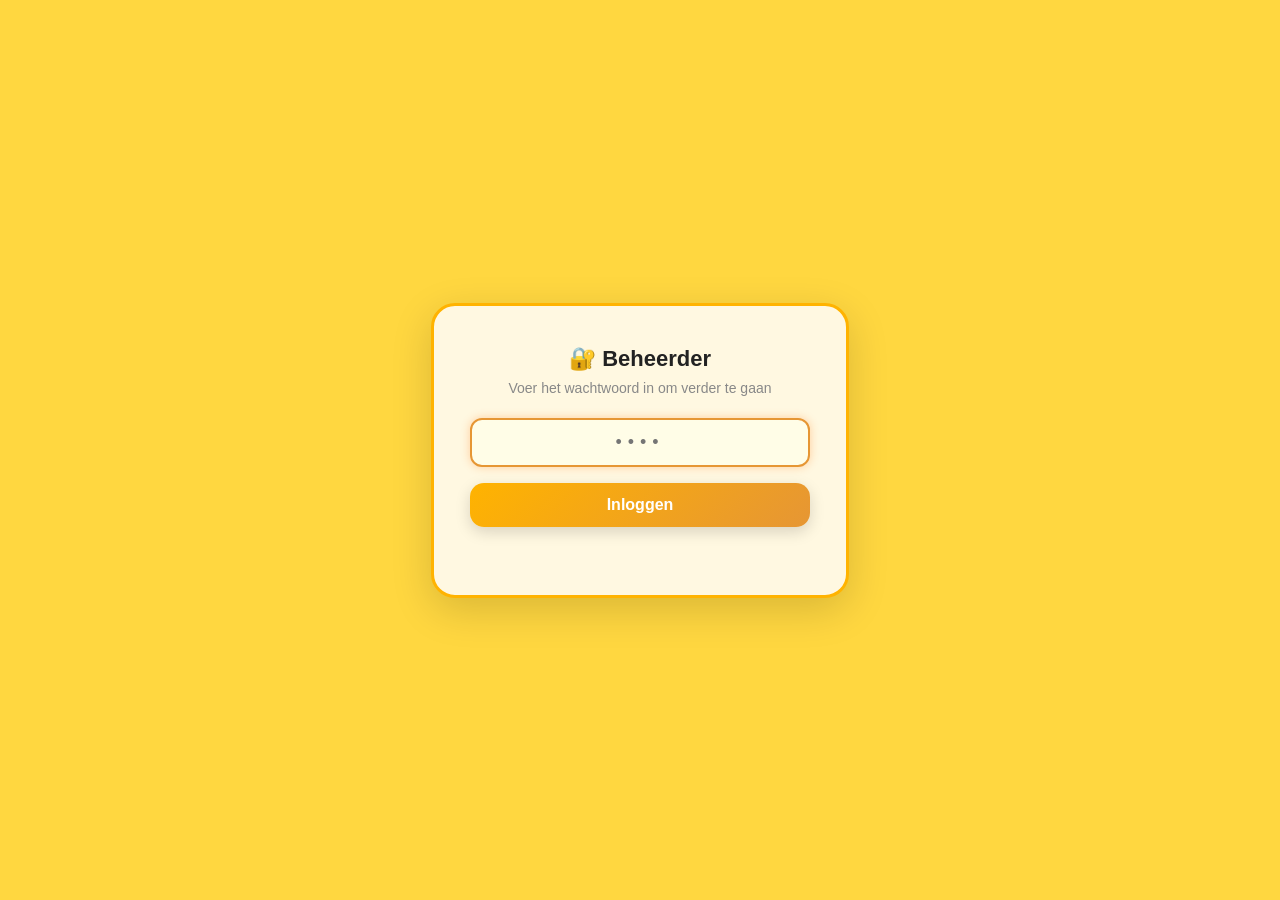
<file: admin-bestellingen.html>
<!DOCTYPE html>
<html lang="nl">
<head>
    <meta charset="UTF-8" />
    <meta name="viewport" content="width=device-width, initial-scale=1.0" />
    <title>Admin — Bestellingen</title>
    <link rel="stylesheet" href="style.css" />
    <style>
        body { background: #ffd740; min-height: 100vh; font-family: Arial, sans-serif; margin: 0; }
        #wachtwoord-overlay { position: fixed; inset: 0; background: #ffd740; display: flex; align-items: center; justify-content: center; z-index: 99999; }
        .ww-kaart { background: #fff8e1; border: 3px solid #ffb300; border-radius: 24px; padding: 40px 36px; text-align: center; box-shadow: 0 12px 40px rgba(0,0,0,0.15); max-width: 340px; width: 90%; }
        .ww-kaart h2 { margin: 0 0 8px; font-size: 22px; color: #222; }
        .ww-kaart p { color: #888; font-size: 14px; margin: 0 0 22px; }
        .ww-kaart input { width: 100%; padding: 12px 16px; border: 2px solid #ffb300; border-radius: 12px; font-size: 18px; text-align: center; letter-spacing: 6px; outline: none; box-sizing: border-box; }
        .ww-kaart input:focus { border-color: #e69634; }
        .ww-knop { margin-top: 16px; width: 100%; padding: 13px; background: linear-gradient(135deg, #ffb300, #e69634); color: #fff; border: none; border-radius: 14px; font-size: 16px; font-weight: bold; cursor: pointer; }
        .ww-knop:hover { background: linear-gradient(135deg, #e69634, #c17800); }
        .ww-fout { color: #e53935; font-size: 13px; margin-top: 10px; min-height: 18px; }
        header { background: linear-gradient(135deg, #ffd740, #ffb300); padding: 20px 28px; display: flex; align-items: center; gap: 16px; border-radius: 0 0 18px 18px; box-shadow: 0 4px 16px rgba(0,0,0,0.1); margin-bottom: 28px; }
        header h1 { margin: 0; font-size: 28px; color: #222; }
        .terug-knop { background: #ff8f00; color: #fff; border: none; border-radius: 22px; padding: 10px 22px; font-size: 15px; cursor: pointer; font-weight: bold; text-decoration: none; display: inline-block; margin-left: auto; }
        .terug-knop:hover { background: #e65100; }
        .stats-balk { background: rgba(255,255,255,0.5); border-radius: 14px; padding: 14px 24px; margin: 0 24px 24px; display: flex; align-items: center; gap: 10px; font-size: 16px; font-weight: bold; color: #555; }
        .stats-balk span { color: #e69634; font-size: 22px; }
        .bestelling-kaart { background: #fff; border-radius: 14px; box-shadow: 0 2px 12px rgba(0,0,0,0.09); margin: 0 24px 20px; overflow: hidden; }
        .bestelling-header { background: linear-gradient(135deg, #ffb300, #e69634); color: #fff; padding: 14px 20px; display: flex; gap: 16px; align-items: center; flex-wrap: wrap; }
        .bestelling-nr { font-weight: bold; font-size: 16px; }
        .bestelling-datum { font-size: 13px; opacity: 0.9; margin-left: auto; }
        .bestelling-totaal { background: rgba(255,255,255,0.25); padding: 4px 14px; border-radius: 20px; font-weight: bold; font-size: 15px; }
        .bestelling-body { display: flex; gap: 0; }
        .klant-info, .items-lijst { padding: 18px 22px; flex: 1; }
        .klant-info { border-right: 1px solid #f0e0a0; }
        .klant-info strong, .items-lijst strong { display: block; margin-bottom: 8px; color: #e69634; font-size: 14px; text-transform: uppercase; letter-spacing: 0.5px; }
        .klant-info p { margin: 3px 0; font-size: 14px; color: #444; }
        .bestelling-item { display: flex; justify-content: space-between; padding: 7px 0; border-bottom: 1px solid #f5f0e8; font-size: 14px; color: #333; }
        .bestelling-item:last-child { border-bottom: none; }
        .leeg { text-align: center; padding: 60px 20px; font-size: 18px; color: #888; background: rgba(255,255,255,0.4); border-radius: 14px; margin: 0 24px; }
        @media (max-width: 600px) {
            .bestelling-body { flex-direction: column; }
            .klant-info { border-right: none; border-bottom: 1px solid #f0e0a0; }
        }
    </style>
</head>
<body>
    <div id="wachtwoord-overlay">
        <div class="ww-kaart">
            <h2>🔐 Beheerder</h2>
            <p>Voer het wachtwoord in om verder te gaan</p>
            <input type="password" id="ww-invoer" placeholder="••••" maxlength="20" />
            <button class="ww-knop" id="ww-knop">Inloggen</button>
            <div class="ww-fout" id="ww-fout"></div>
        </div>
    </div>

    <header>
        <h1>📋 Bestellingen beheren</h1>
        <a href="index.html" class="terug-knop">← Terug naar winkel</a>
    </header>

    <div class="stats-balk">
        Totaal aantal bestellingen: <span id="totaal-bestellingen">0</span>
    </div>

    <div id="bestellingen-container"></div>

    <script src="admin-bestellingen.js"></script>
</body>
</html>
</file>
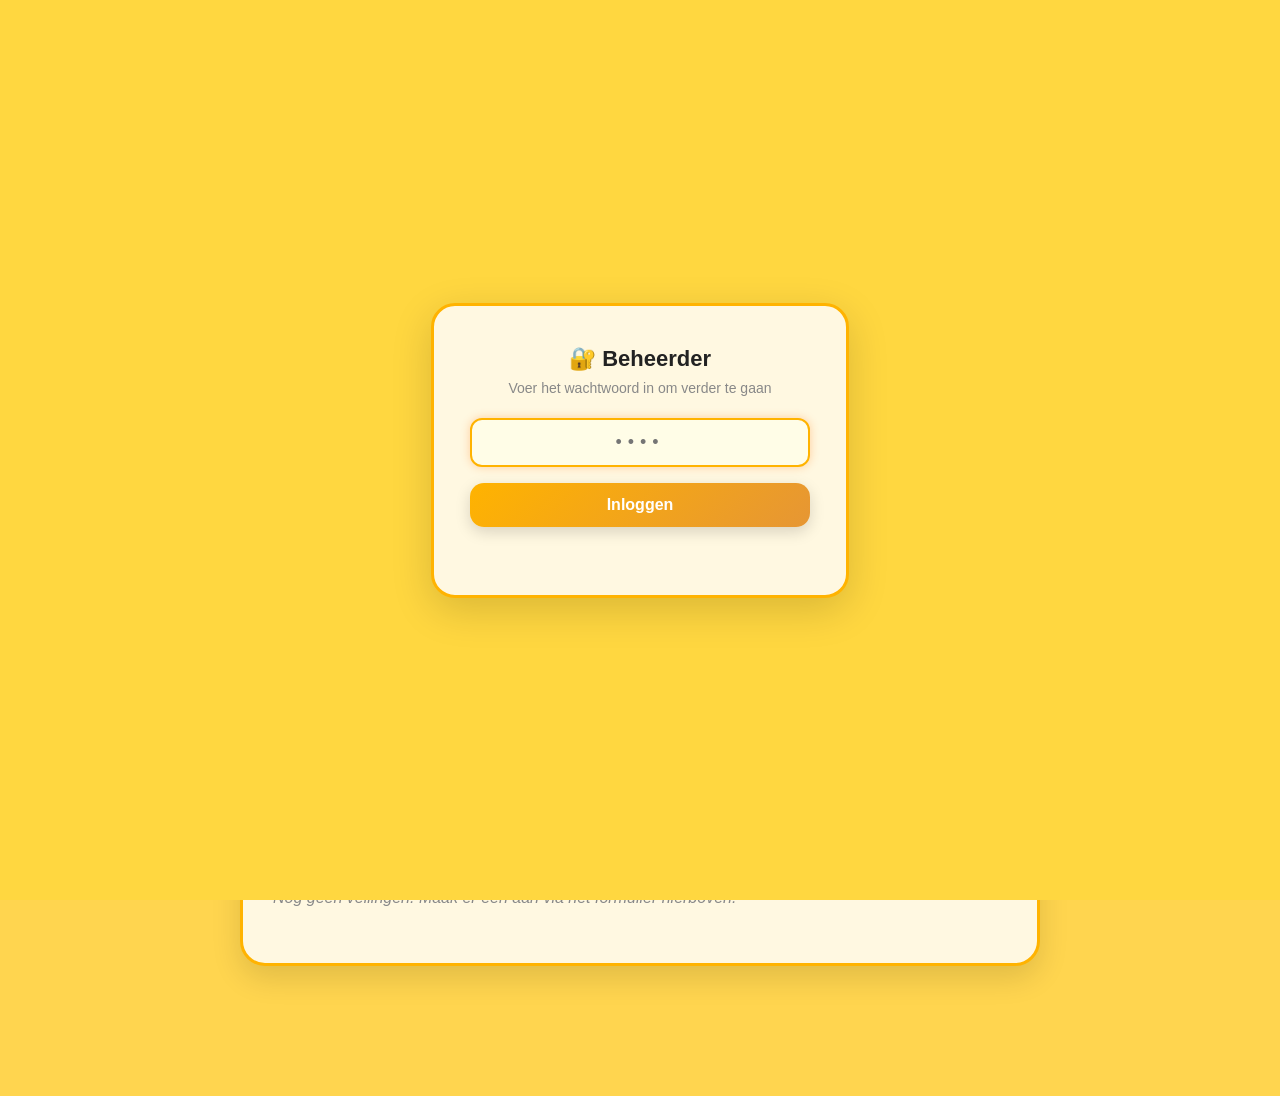
<file: veiling-beheer.html>
<!DOCTYPE html>
<html lang="nl">
<head>
    <meta charset="UTF-8">
    <meta name="viewport" content="width=device-width, initial-scale=1.0">
    <title>Veilingen Beheren – Forhaut</title>
    <link rel="stylesheet" href="style.css">
    <style>
        .beheer-wrapper {
            max-width: 800px;
            margin: 40px auto;
            padding: 0 20px 60px;
        }

        .beheer-kaart {
            background: #fff8e1;
            border-radius: 25px;
            padding: 30px;
            border: 3px solid #ffb300;
            box-shadow: 0 12px 30px rgba(0,0,0,0.12);
            margin-bottom: 30px;
        }

        .beheer-kaart h2 {
            margin: 0 0 22px;
            font-size: 24px;
        }

        .formulier-rij {
            display: flex;
            flex-direction: column;
            gap: 14px;
        }

        .formulier-rij label {
            font-weight: bold;
            font-size: 15px;
            margin-bottom: 2px;
            display: block;
        }

        .formulier-rij input,
        .formulier-rij textarea,
        .formulier-rij select {
            width: 100%;
            max-width: 100%;
            box-sizing: border-box;
        }

        textarea {
            padding: 14px;
            border-radius: 14px;
            border: 2px solid #ffb300;
            background: #fffde7;
            font-size: 16px;
            font-family: Arial, sans-serif;
            resize: vertical;
            min-height: 80px;
        }

        textarea:focus {
            outline: none;
            border-color: #e69634;
            box-shadow: 0 0 10px rgba(255,111,0,0.3);
        }

        .twee-kolommen {
            display: grid;
            grid-template-columns: 1fr 1fr;
            gap: 16px;
        }

        .preview-img {
            width: 100%;
            max-height: 200px;
            object-fit: cover;
            border-radius: 14px;
            margin-top: 10px;
            display: none;
            border: 2px solid #ffb300;
        }

        .melding {
            padding: 12px 18px;
            border-radius: 12px;
            font-weight: bold;
            margin-top: 14px;
            display: none;
        }

        .melding.succes { background: #c8e6c9; color: #1b5e20; }
        .melding.fout   { background: #ffcdd2; color: #b71c1c; }

        .veiling-rij {
            display: flex;
            align-items: center;
            gap: 14px;
            padding: 14px 18px;
            background: white;
            border-radius: 16px;
            margin-bottom: 10px;
            border: 2px solid #ffe082;
        }

        .veiling-rij img {
            width: 70px;
            height: 55px;
            object-fit: cover;
            border-radius: 10px;
            flex-shrink: 0;
        }

        .veiling-rij-info {
            flex: 1;
        }

        .veiling-rij-info strong {
            display: block;
            font-size: 16px;
        }

        .veiling-rij-info span {
            font-size: 13px;
            color: #666;
        }

        .verwijder-btn {
            background: linear-gradient(135deg, #ef5350, #c62828);
            color: white;
            border: none;
            padding: 10px 16px;
            border-radius: 12px;
            font-size: 14px;
            font-weight: bold;
            cursor: pointer;
            transition: 0.2s;
            white-space: nowrap;
        }

        .verwijder-btn:hover {
            transform: scale(1.05);
            background: linear-gradient(135deg, #e53935, #b71c1c);
        }

        .leeg-melding {
            color: #888;
            font-style: italic;
            padding: 10px 0;
        }

        .badge-actief-klein {
            display: inline-block;
            background: #43a047;
            color: white;
            border-radius: 10px;
            padding: 2px 8px;
            font-size: 11px;
            font-weight: bold;
            margin-left: 6px;
        }

        .badge-verlopen-klein {
            display: inline-block;
            background: #9e9e9e;
            color: white;
            border-radius: 10px;
            padding: 2px 8px;
            font-size: 11px;
            font-weight: bold;
            margin-left: 6px;
        }

        @media(max-width: 600px) {
            .twee-kolommen { grid-template-columns: 1fr; }
        }
    </style>
</head>
<body>

<div id="wachtwoord-overlay" style="position:fixed;inset:0;background:#ffd740;display:flex;align-items:center;justify-content:center;z-index:99999;">
    <div style="background:#fff8e1;border:3px solid #ffb300;border-radius:24px;padding:40px 36px;text-align:center;box-shadow:0 12px 40px rgba(0,0,0,0.15);max-width:340px;width:90%;">
        <h2 style="margin:0 0 8px;font-size:22px;color:#222;">🔐 Beheerder</h2>
        <p style="color:#888;font-size:14px;margin:0 0 22px;">Voer het wachtwoord in om verder te gaan</p>
        <input type="password" id="ww-invoer" placeholder="••••" maxlength="20" style="width:100%;padding:12px 16px;border:2px solid #ffb300;border-radius:12px;font-size:18px;text-align:center;letter-spacing:6px;outline:none;box-sizing:border-box;" />
        <button id="ww-knop" style="margin-top:16px;width:100%;padding:13px;background:linear-gradient(135deg,#ffb300,#e69634);color:#fff;border:none;border-radius:14px;font-size:16px;font-weight:bold;cursor:pointer;">Inloggen</button>
        <div id="ww-fout" style="color:#e53935;font-size:13px;margin-top:10px;min-height:18px;"></div>
    </div>
</div>

<header class="header-checkout">
    <h1>⚙️ Veilingen Beheren</h1>
    <nav>
        <ul>
            <a href="veiling.html" id="winkelwagen-knop">🔨</a>
            <a href="index.html" id="index2-knop">🧀</a>
        </ul>
    </nav>
</header>

<div class="beheer-wrapper">

    <div class="beheer-kaart">
        <h2>➕ Nieuwe veiling aanmaken</h2>
        <div class="formulier-rij">
            <div>
                <label>Naam van het product *</label>
                <input type="text" id="v-naam" placeholder="bijv. Speciale Forhaut Kaas">
            </div>
            <div>
                <label>Beschrijving *</label>
                <textarea id="v-beschrijving" placeholder="Korte omschrijving van het product..."></textarea>
            </div>
            <div>
                <label>Afbeelding URL *</label>
                <input type="url" id="v-afbeelding" placeholder="https://...">
                <img id="v-preview" class="preview-img" alt="Voorbeeld">
            </div>
            <div class="twee-kolommen">
                <div>
                    <label>Startprijs (€) *</label>
                    <input type="number" id="v-startprijs" placeholder="bijv. 10" min="0.01" step="0.01">
                </div>
                <div>
                    <label>Minimum biedstap (€) *</label>
                    <input type="number" id="v-stap" placeholder="bijv. 1" min="0.01" step="0.01">
                </div>
            </div>
            <div>
                <label>Looptijd *</label>
                <select id="v-looptijd">
                    <option value="0.00278">⏱ 10 seconden (test)</option>
                    <option value="1">1 uur</option>
                    <option value="2">2 uur</option>
                    <option value="6">6 uur</option>
                    <option value="12">12 uur</option>
                    <option value="24" selected>24 uur</option>
                    <option value="48">48 uur</option>
                    <option value="72">72 uur</option>
                    <option value="168">1 week</option>
                </select>
            </div>
            <button id="aanmaken-btn">✅ Veiling aanmaken</button>
            <div class="melding" id="aanmaken-melding"></div>
        </div>
    </div>

    <div class="beheer-kaart">
        <h2>📋 Huidige veilingen</h2>
        <div id="veilingen-lijst">
            <p class="leeg-melding">Laden...</p>
        </div>
    </div>

</div>

<script src="veiling-beheer.js"></script>
</body>
</html>
</file>
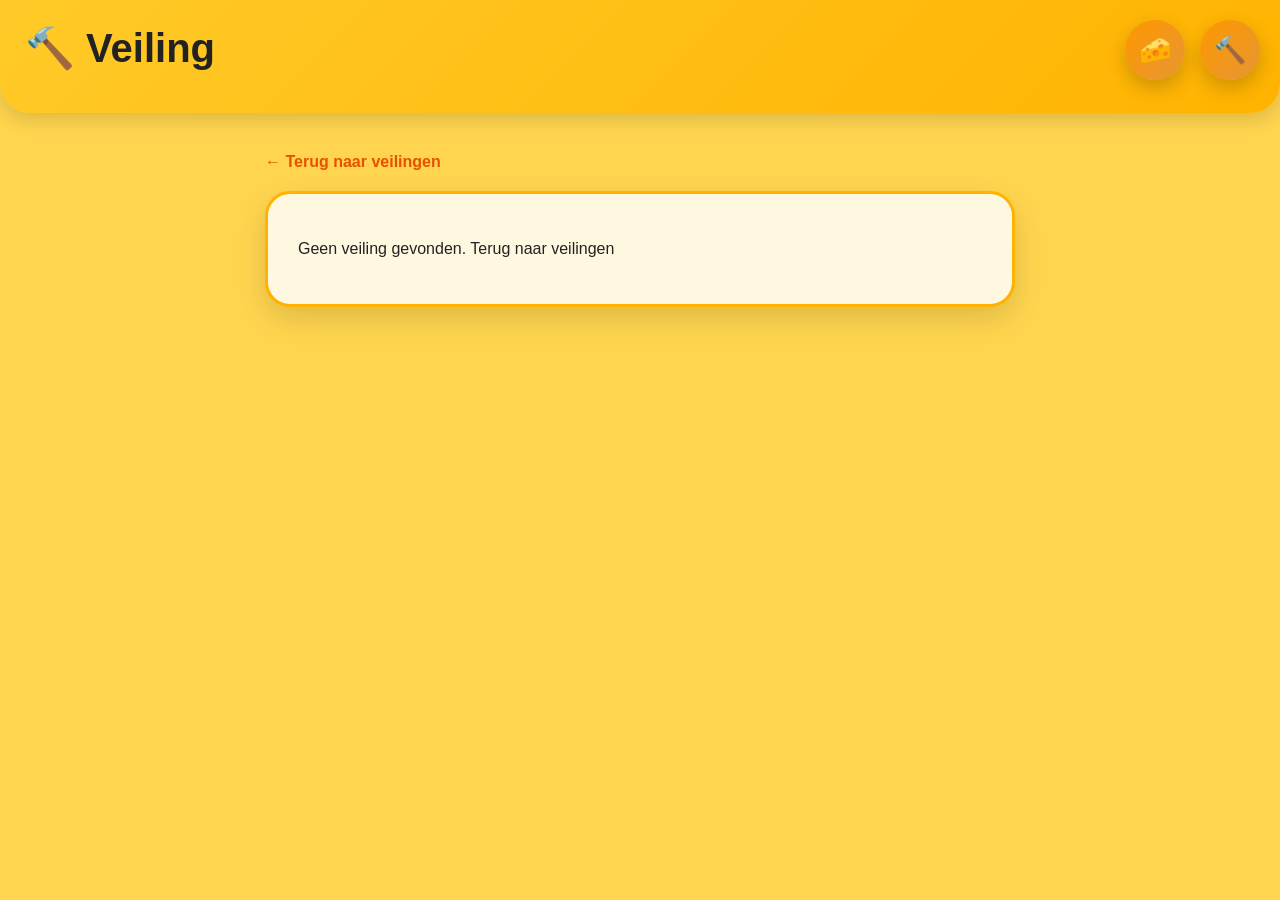
<file: veiling-detail.html>
<!DOCTYPE html>
<html lang="nl">
<head>
    <meta charset="UTF-8">
    <meta name="viewport" content="width=device-width, initial-scale=1.0">
    <title>Veiling – Forhaut</title>
    <link rel="stylesheet" href="style.css">
    <style>
        .detail-wrapper {
            max-width: 750px;
            margin: 40px auto;
            padding: 0 20px 40px;
        }

        .detail-kaart {
            background: #fff8e1;
            border-radius: 25px;
            padding: 30px;
            border: 3px solid #ffb300;
            box-shadow: 0 12px 30px rgba(0,0,0,0.13);
        }

        .detail-kaart img {
            width: 100%;
            max-height: 300px;
            object-fit: cover;
            border-radius: 18px;
            margin-bottom: 20px;
        }

        .huidig-bod-groot {
            font-size: 38px;
            font-weight: bold;
            color: #e65100;
            margin: 10px 0 5px;
        }

        .countdown-groot {
            display: inline-block;
            background: linear-gradient(135deg, #ff6f00, #ff9800);
            color: white;
            padding: 12px 22px;
            border-radius: 14px;
            font-weight: bold;
            font-size: 20px;
            margin: 14px 0;
            letter-spacing: 2px;
        }

        .countdown-groot.verlopen {
            background: linear-gradient(135deg, #9e9e9e, #757575);
        }

        .bied-sectie {
            margin-top: 25px;
            padding: 22px;
            background: #fffde7;
            border-radius: 18px;
            border: 2px dashed #ffb300;
        }

        .bied-sectie h3 {
            margin: 0 0 14px;
            font-size: 20px;
        }

        .bied-rij {
            display: flex;
            gap: 12px;
            align-items: center;
        }

        .bied-rij input {
            flex: 1;
            max-width: none;
        }

        .biedingen-lijst {
            margin-top: 25px;
        }

        .biedingen-lijst h3 {
            font-size: 20px;
            margin-bottom: 12px;
        }

        .bied-item {
            display: flex;
            justify-content: space-between;
            align-items: center;
            padding: 10px 16px;
            background: white;
            border-radius: 12px;
            margin-bottom: 8px;
            border: 2px solid #ffe082;
        }

        .bied-item:first-child {
            border-color: #ff9800;
            background: #fff3e0;
        }

        .bied-item .bied-naam {
            font-weight: bold;
        }

        .bied-item .bied-bedrag {
            font-weight: bold;
            color: #e65100;
            font-size: 18px;
        }

        .bied-item .bied-tijd {
            font-size: 12px;
            color: #888;
        }

        .winnaar-banner {
            background: linear-gradient(135deg, #43a047, #2e7d32);
            color: white;
            padding: 16px 22px;
            border-radius: 16px;
            font-size: 18px;
            font-weight: bold;
            text-align: center;
            margin: 16px 0;
        }

        .melding-inline {
            padding: 12px 16px;
            border-radius: 12px;
            font-weight: bold;
            margin-top: 12px;
            display: none;
        }

        .melding-inline.succes {
            background: #c8e6c9;
            color: #1b5e20;
        }

        .melding-inline.fout {
            background: #ffcdd2;
            color: #b71c1c;
        }

        .terug-knop {
            display: inline-block;
            margin-bottom: 20px;
            color: #e65100;
            font-weight: bold;
            font-size: 16px;
            cursor: pointer;
        }
    </style>
</head>
<body>

<header class="header-checkout">
    <h1>🔨 Veiling</h1>
    <nav>
        <ul>
            <a href="veiling.html" id="winkelwagen-knop">🔨</a>
            <a href="index.html" id="index2-knop">🧀</a>
        </ul>
    </nav>
</header>

<div class="detail-wrapper">
    <a class="terug-knop" href="veiling.html">← Terug naar veilingen</a>
    <div class="detail-kaart" id="veiling-detail">
        <p>Laden...</p>
    </div>
</div>

<script src="veiling-detail.js"></script>
</body>
</html>
</file>
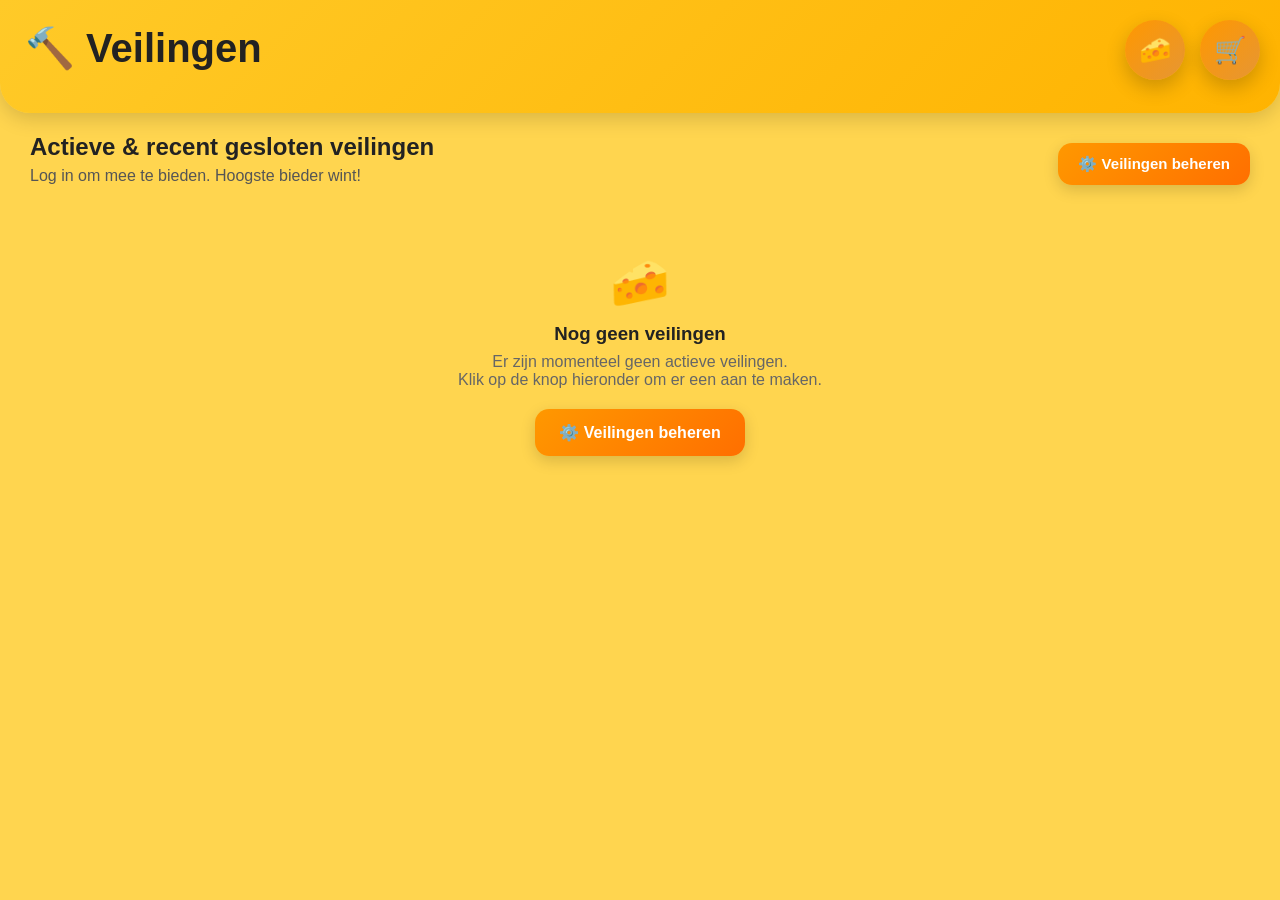
<file: veiling.html>
<!DOCTYPE html>
<html lang="nl">
<head>
    <meta charset="UTF-8">
    <meta name="viewport" content="width=device-width, initial-scale=1.0">
    <title>Veilingen – Forhaut</title>
    <link rel="stylesheet" href="style.css">
    <style>
        .veilingen-grid {
            display: grid;
            grid-template-columns: repeat(auto-fit, minmax(280px, 1fr));
            gap: 25px;
            padding: 30px;
        }

        .veiling-kaart {
            background: #fff8e1;
            border-radius: 25px;
            padding: 22px;
            text-align: center;
            border: 3px solid #ffb300;
            box-shadow: 0 10px 25px rgba(0,0,0,0.12);
            transition: 0.3s;
        }

        .veiling-kaart:hover {
            transform: translateY(-6px) scale(1.01);
            box-shadow: 0 18px 35px rgba(0,0,0,0.2);
        }

        .veiling-kaart img {
            width: 100%;
            height: 180px;
            object-fit: cover;
            border-radius: 16px;
            margin-bottom: 14px;
        }

        .huidig-bod {
            font-size: 26px;
            font-weight: bold;
            color: #e65100;
            margin: 8px 0;
        }

        .countdown {
            display: inline-block;
            background: linear-gradient(135deg, #ff6f00, #ff9800);
            color: white;
            padding: 8px 16px;
            border-radius: 12px;
            font-weight: bold;
            font-size: 15px;
            margin: 10px 0;
        }

        .countdown.verlopen {
            background: linear-gradient(135deg, #9e9e9e, #757575);
        }

        .badge-actief {
            display: inline-block;
            background: #43a047;
            color: white;
            border-radius: 20px;
            padding: 4px 12px;
            font-size: 13px;
            font-weight: bold;
            margin-bottom: 8px;
        }

        .badge-verlopen {
            display: inline-block;
            background: #9e9e9e;
            color: white;
            border-radius: 20px;
            padding: 4px 12px;
            font-size: 13px;
            font-weight: bold;
            margin-bottom: 8px;
        }

        .bied-knop {
            background: linear-gradient(135deg, #ff9800, #ff6f00);
            color: white;
            border: none;
            padding: 13px 20px;
            border-radius: 14px;
            font-size: 16px;
            font-weight: bold;
            cursor: pointer;
            width: 100%;
            margin-top: 12px;
            transition: 0.25s;
            box-shadow: 0 5px 15px rgba(0,0,0,0.15);
            text-decoration: none;
            display: block;
        }

        .bied-knop:hover {
            transform: scale(1.04);
            background: linear-gradient(135deg, #ffb300, #ff8f00);
        }

        .bied-knop.disabled {
            background: linear-gradient(135deg, #9e9e9e, #757575);
            cursor: default;
            transform: none;
        }

        .aantal-biedingen {
            color: #888;
            font-size: 14px;
            margin-top: 6px;
        }
    </style>
</head>
<body>

<header class="header-index">
    <h1>🔨 Veilingen</h1>
    <nav>
        <ul>
            <a href="index.html" id="index2-knop">🧀</a>
            <a href="winkelwagen.html" id="winkelwagen-knop">🛒</a>
        </ul>
    </nav>
</header>

<div style="padding: 20px 30px 0; display:flex; justify-content:space-between; align-items:flex-end; flex-wrap:wrap; gap:12px;">
    <div>
        <h2 style="margin:0;">Actieve & recent gesloten veilingen</h2>
        <p style="color:#555;margin:6px 0 0;">Log in om mee te bieden. Hoogste bieder wint!</p>
    </div>
    <a href="veiling-beheer.html" style="background:linear-gradient(135deg,#ff9800,#ff6f00);color:white;padding:12px 20px;border-radius:14px;font-weight:bold;font-size:15px;text-decoration:none;box-shadow:0 5px 15px rgba(0,0,0,0.15);">⚙️ Veilingen beheren</a>
</div>

<div class="veilingen-grid" id="veilingen-container">
    <p style="padding:20px;">Veilingen laden...</p>
</div>

<script src="veiling.js"></script>
</body>
</html>
</file>
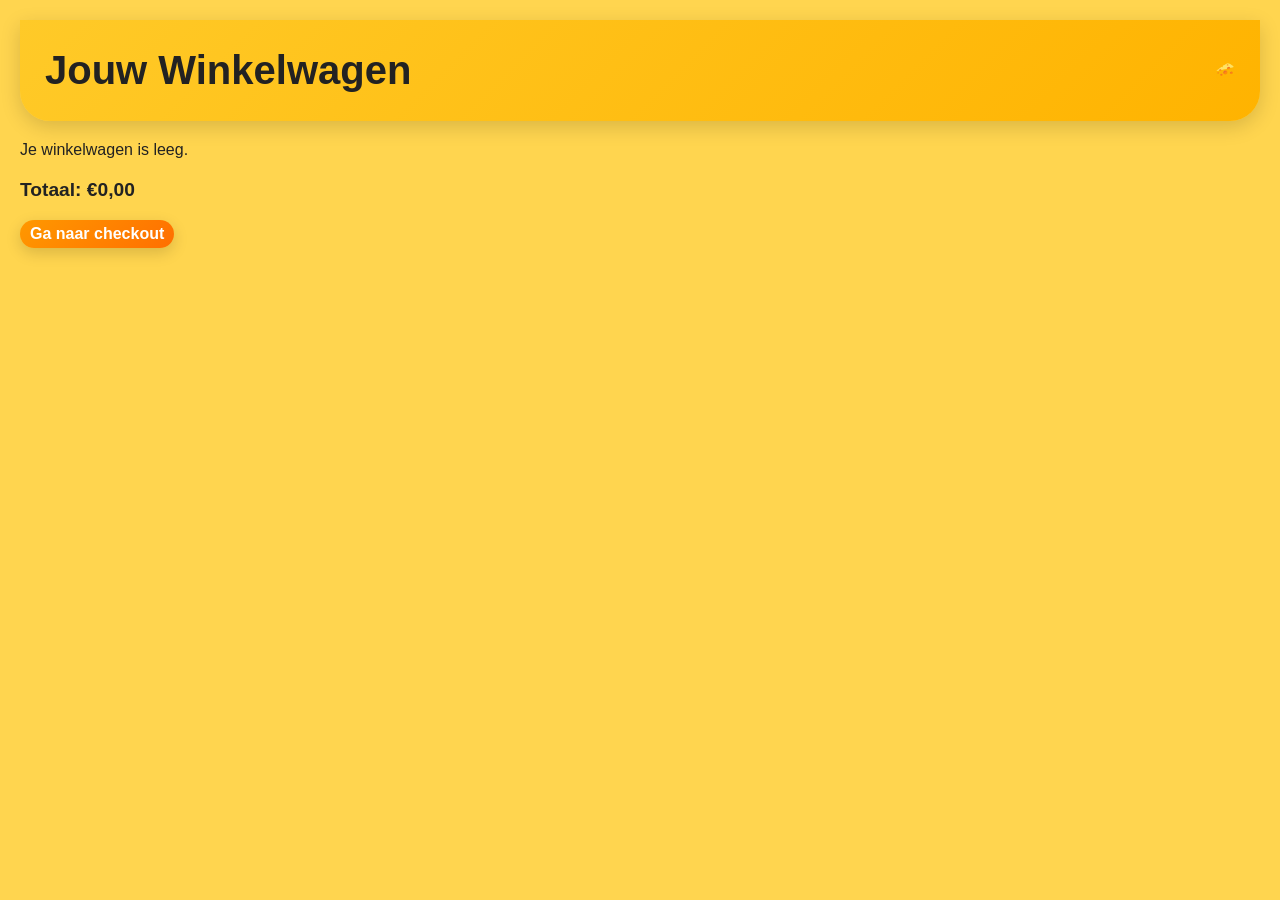
<file: winkelwagen.html>
<!DOCTYPE html>
<html lang="nl">
<head>
    <meta charset="UTF-8">
    <title>Winkelwagen</title>
    <link rel="stylesheet" href="style.css">
    <style>
        body {
            font-family: Arial, sans-serif;
            margin: 20px;
        }
        header {
            display: flex;
            justify-content: space-between;
            align-items: center;
        }
        #winkelwagen-container {
            margin-top: 20px;
        }
        .winkelwagen-item {
            display: flex;
            justify-content: space-between;
            align-items: center;
            border-bottom: 1px solid #ccc;
            padding: 10px 0;
        }
        .item-info {
            flex: 2;
        }
        .item-controls {
            flex: 1;
            display: flex;
            align-items: center;
            gap: 10px;
        }
        button {
            cursor: pointer;
            padding: 5px 10px;
        }
        #totaalprijs {
            margin-top: 20px;
            font-size: 1.2em;
            font-weight: bold;
        }
    </style>
</head>
<body>

<header>
    <h1>Jouw Winkelwagen</h1>
    <nav>
        <ul>
            <a href="index.html" id="index-knop">🧀</a>
        </ul>
    </nav>
</header>

<div id="winkelwagen-container">
</div>

<h3 id="totaalprijs">Totaal: €0,00</h3>

<a href="checkout.html">
    <button>Ga naar checkout</button>
</a>

<script src="winkelwagen.js"></script>
</body>
</html>
</file>
<file: style.css>
body {
    font-family: Arial, sans-serif;
    margin: 0;
    padding: 0;
    background: #ffd54f;
    color: #222;
}

header {
    background: linear-gradient(135deg, #ffca28, #ffb300);
    padding: 25px;
    border-radius: 0 0 30px 30px;
    box-shadow: 0 6px 20px rgba(0,0,0,0.15);
}

header h1 {
    margin: 0;
    font-size: 40px;
    font-weight: bold;
}

.producten {
    display: grid;
    grid-template-columns: repeat(auto-fit, minmax(260px, 1fr));
    gap: 25px;
    padding: 30px;
}

.product {
    background: #fff8e1;
    border-radius: 25px;
    padding: 20px;
    text-align: center;
    transition: 0.3s;
    border: 3px solid #ffb300;
    box-shadow: 0 10px 25px rgba(0,0,0,0.12);
}

.product:hover {
    transform: translateY(-8px) scale(1.02);
    box-shadow: 0 18px 35px rgba(0,0,0,0.2);
}

.product img {
    width: 100%;
    border-radius: 18px;
    margin-bottom: 15px;
}

.product h2 {
    margin: 10px 0;
    font-size: 24px;
}

.prijs {
    color: #e69634;
    font-size: 24px;
    font-weight: bold;
    margin-top: 10px;
}

button,
.koop-knop {
    background: linear-gradient(135deg, #ff9800, #ff6f00);
    color: white;
    border: none;
    padding: 14px 18px;
    border-radius: 14px;
    font-size: 16px;
    font-weight: bold;
    cursor: pointer;
    transition: 0.25s;
    box-shadow: 0 5px 15px rgba(0,0,0,0.15);
}

button:hover,
.koop-knop:hover {
    transform: scale(1.05);
    background: linear-gradient(135deg, #ffb300, #ff8f00);
}

input,
select {
    width: 100%;
    max-width: 400px;
    padding: 14px;
    border-radius: 14px;
    border: 2px solid #ffb300;
    background: #fffde7;
    font-size: 16px;
    transition: 0.2s;
    box-sizing: border-box;
}

input:focus,
select:focus {
    outline: none;
    border-color: #e69634;
    box-shadow: 0 0 10px rgba(255,111,0,0.3);
}

#filters {
    display: flex;
    flex-wrap: wrap;
    gap: 12px;
    padding: 20px 30px;
    background: rgba(255,255,255,0.15);
    backdrop-filter: blur(10px);
    border-radius: 20px;
    margin: 20px;
}

.popup {
    display: none;
    position: fixed;
    z-index: 9999;
    inset: 0;
    background: rgba(0,0,0,0.55);
    justify-content: center;
    align-items: center;
}

.popup-content {
    background: linear-gradient(135deg, #ffe082, #ffca28);
    width: 340px;
    padding: 30px;
    border-radius: 25px;
    display: flex;
    flex-direction: column;
    align-items: center;
    gap: 14px;
    text-align: center;
    box-shadow: 0 15px 40px rgba(0,0,0,0.25);
    animation: popupAnim 0.3s ease;
}

@keyframes popupAnim {
    from {
        opacity: 0;
        transform: scale(0.9) translateY(-20px);
    }
    to {
        opacity: 1;
        transform: scale(1) translateY(0);
    }
}

.popup-content h2 {
    margin: 0;
    text-align: center;
    font-size: 28px;
}

#close-popup,
#close-register {
    align-self: flex-end;
    font-size: 24px;
    cursor: pointer;
}

#veiling-knop,
#winkelwagen-knop,
#login-knop,
#open-register,
#index2-knop,
#admin-knop {
    position: fixed;
    top: 20px;
    width: 60px;
    height: 60px;
    border-radius: 50%;
    background: linear-gradient(135deg, #ff9800, #e69634);
    display: flex;
    justify-content: center;
    align-items: center;
    color: white;
    font-size: 26px;
    text-decoration: none;
    box-shadow: 0 8px 20px rgba(0,0,0,0.2);
    transition: 0.25s;
    z-index: 9999;
}

#winkelwagen-knop:hover,
#login-knop:hover,
#open-register:hover,
#index2-knop:hover {
    transform: scale(1.1);
}

#winkelwagen-knop {
    right: 20px;
}

#login-knop {
    right: 95px;
}

#open-register {
    right: 170px;
}

#veiling-knop {
    right: 245px;
}

#index2-knop {
    right: 95px;
}

#admin-knop {
    right: 320px;
}

#checkout-container {
    max-width: 550px;
    margin: 50px auto;
    background: #fff6bf;
    border-radius: 30px;
    padding: 35px;
    border: 4px solid #ffb300;
    box-shadow: 0 15px 35px rgba(0,0,0,0.15);
}

#checkout-form {
    display: flex;
    flex-direction: column;
    gap: 15px;
}

#checkout-totaal {
    font-size: 28px;
    font-weight: bold;
    margin-top: 20px;
    color: #e69634;
}

#melding {
    position: fixed;
    bottom: 25px;
    right: 25px;
    background: linear-gradient(135deg, #ffca28, #ff9800);
    color: white;
    padding: 18px 24px;
    border-radius: 18px;
    display: none;
    box-shadow: 0 10px 25px rgba(0,0,0,0.2);
    z-index: 99999;
}

a {
    color: inherit;
    text-decoration: none;
}

@media(max-width: 700px) {
    .producten {
        grid-template-columns: 1fr;
        padding: 20px;
    }

    #filters {
        flex-direction: column;
    }

    #winkelwagen-knop,
    #login-knop,
    #open-register {
        width: 52px;
        height: 52px;
        font-size: 22px;
    }
}
</file>
